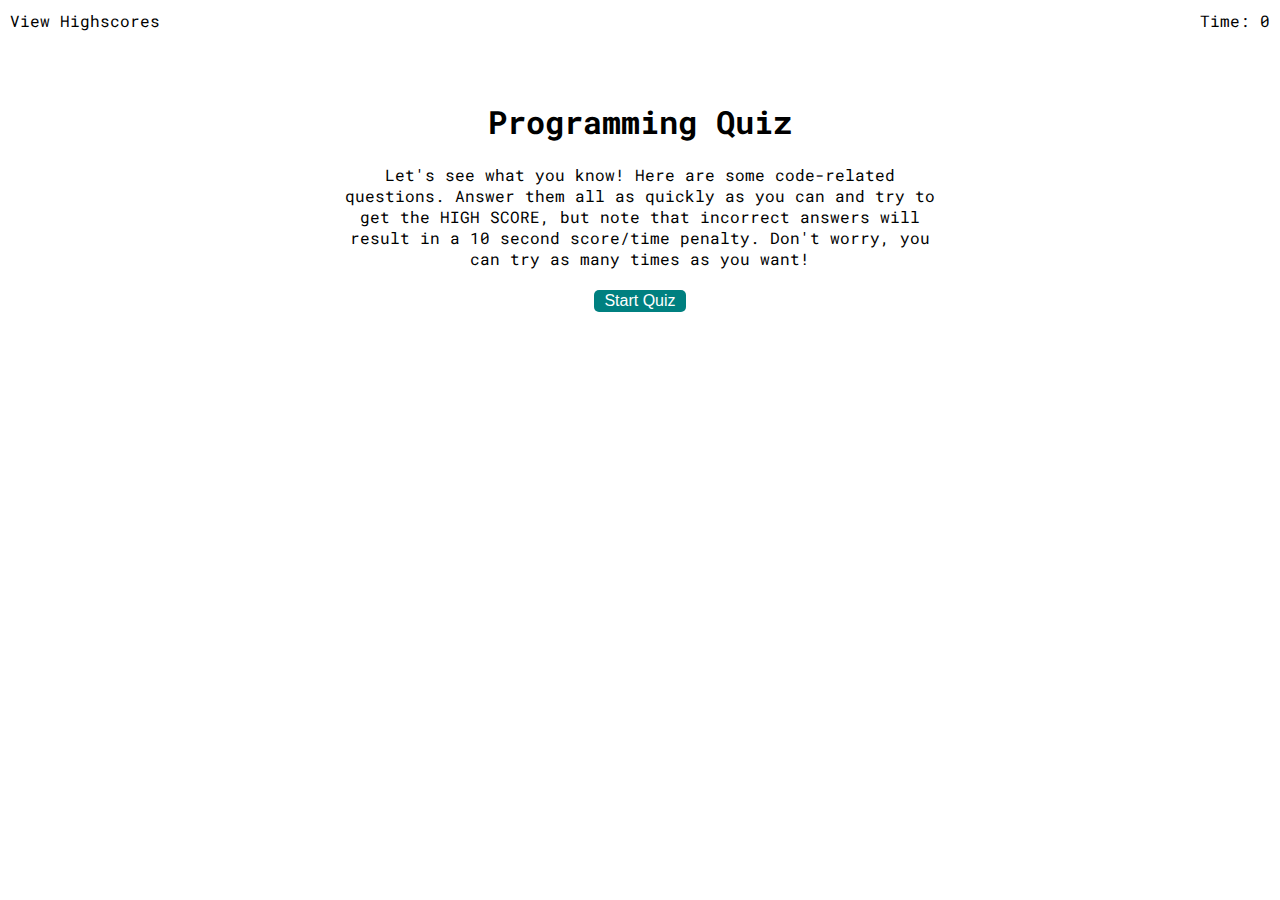
<file: index.html>
<!DOCTYPE html>
<html lang="en">
  <head>
    <link rel="icon" type="image/jpg" href="./assets/Images/brain-code-logo.jpg" />
    <meta charset="UTF-8" />
    <meta name="viewport" content="width=device-width, initial-scale=1.0" />
    <meta http-equiv="X-UA-Compatible" content="ie=edge" />
    <link rel="preconnect" href="https://fonts.googleapis.com">
    <link rel="preconnect" href="https://fonts.gstatic.com" crossorigin>
    <link rel="stylesheet" href="./assets/css/style.css">
    <link href="https://fonts.googleapis.com/css2?family=Roboto+Mono:wght@300&display=swap" rel="stylesheet"> 
  </head>

  <body>
    <div class="scores"><a href="score.html">View Highscores</a></div>

    <div class="timer">Time: <span id="time">0</span></div>

    <div class="wrapper">
      <div id="start-screen" class="start">
        <h1>Programming Quiz</h1>
        <p>
          Let's see what you know! Here are some code-related questions. Answer them all as quickly as you can and try to get the HIGH SCORE, but note that incorrect answers will result in a 10 second score/time penalty. Don't worry, you can try as many times as you want!
        </p>
        <button id="start">Start Quiz</button>
      </div>

      <div id="questions" class="hide">
        <h2 id="question-title"></h2>
        <div id="choices" class="choices"></div>
      </div>

      <div id="end-screen" class="hide">
        <h2>All done!</h2>
        <p>Your final score is <span id="final-score"></span>.</p>
        <p>
          Enter initials: <input type="text" id="initials" max="3" />
          <button id="submit">Submit</button>
        </p>
      </div>

      <div id="feedback" class="feedback hide"></div>
    </div>

    <script src="./assets/JS/script.js"></script>
  </body>
</html>
</file>
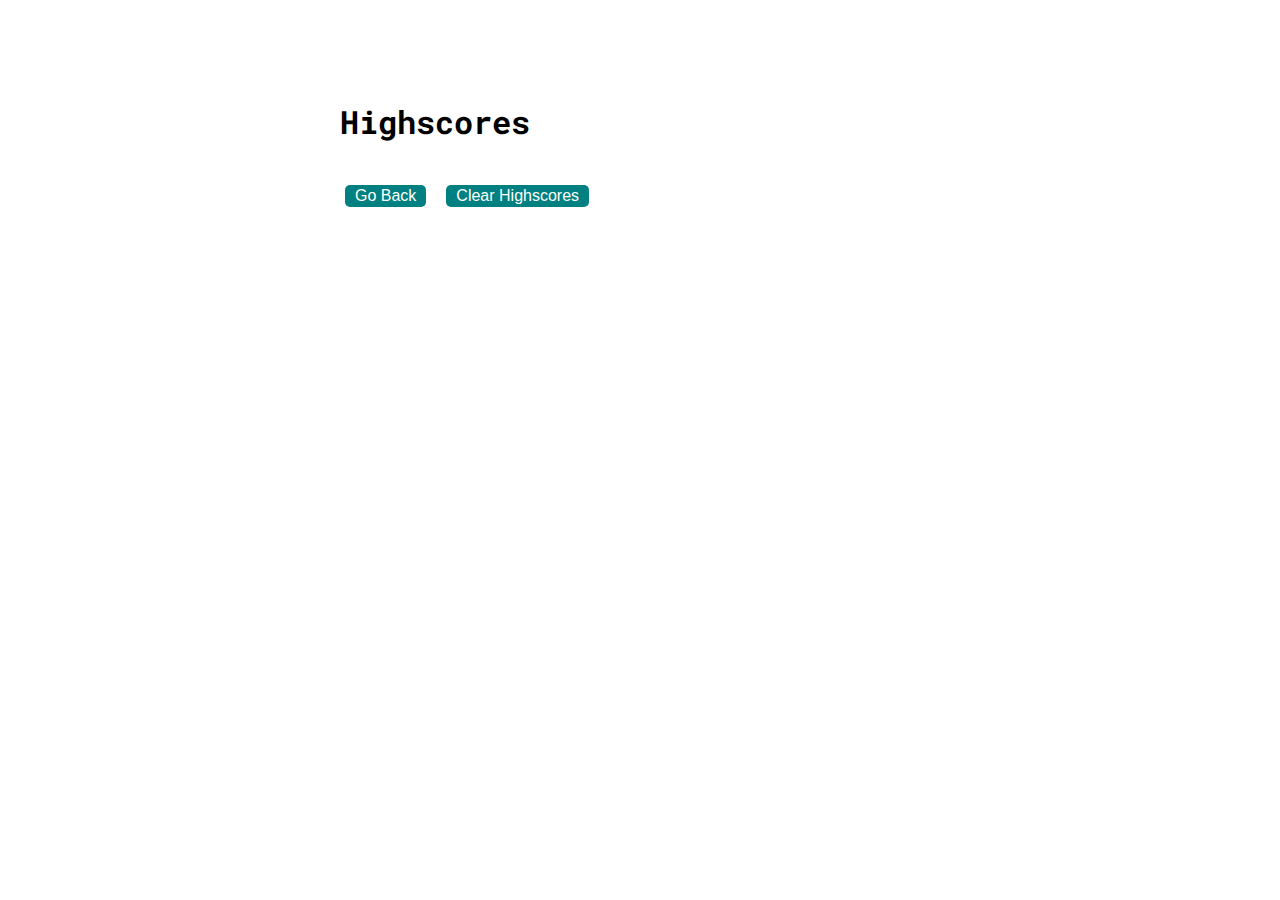
<file: score.html>
<!DOCTYPE html>
<html lang="en">
  <head>
    <link rel="icon" type="image/jpg" href="./assets/Images/brain-code-logo.jpg" />
    <meta charset="UTF-8" />
    <meta name="viewport" content="width=device-width, initial-scale=1.0" />
    <meta http-equiv="X-UA-Compatible" content="ie=edge" />
    <title>Highscores</title>

    <link rel="preconnect" href="https://fonts.googleapis.com">
    <link rel="preconnect" href="https://fonts.gstatic.com" crossorigin>
    <link href="https://fonts.googleapis.com/css2?family=Roboto+Mono:wght@300&display=swap" rel="stylesheet"> 
    <link rel="stylesheet" href="./assets/css/style.css">
  </head>

  <body>
    <div class="wrapper">
      <h1>Highscores</h1>
      <ol id="highscores"></ol>

      <a href="index.html"><button>Go Back</button></a>
      <button id="clear">Clear Highscores</button>
    </div>

    <script src="./assets/JS/score.js"></script>
    <script src="./assets/JS/script.js"></script>
  </body>
</html>
</file>
<file: assets/css/style.css>
body {
  font-family: 'Roboto Mono', monospace;
}
.wrapper {
  margin: 100px auto 0 auto;
  max-width: 600px;
}

.hide {
  display: none;
}

.start {
  text-align: center;
}

.scores {
  position: absolute;
  top: 10px;
  left: 10px;
}

.feedback {
  font-style: italic;
  font-size: 120%;
  margin-top: 20px;
  padding-top: 10px;
  color: gray;
  border-top: 2px solid rgb(201, 193, 193);
}

.timer {
  position: absolute;
  top: 10px;
  right: 10px;
}

a {
  color: black;
  text-decoration: none;
  transition: color 0.1s;
}

a:hover {
  color: #70707a;
}

button {
  display: inline-block;
  margin: 5px;
  cursor: pointer;
  font-family: 'Dosis', sans-serif;
  font-size: 100%;
  background-color: teal;
  border-radius: 5px;
  padding: 2px 10px;
  color: white;
  border: 0;
  transition: background-color 0.1s;
}

button:hover {
  background-color: silver;
}

.choices button {
  display: block;
}

input[type="text"] {
  font-size: 100%;
}

ol {
  padding-left: 0px;
  max-height: 400px;
  overflow: auto;
}

li {
  padding: 5px;
  list-style: decimal inside none;
}

li:nth-child(odd) {
  background-color: #dfdae7;
}
</file>
